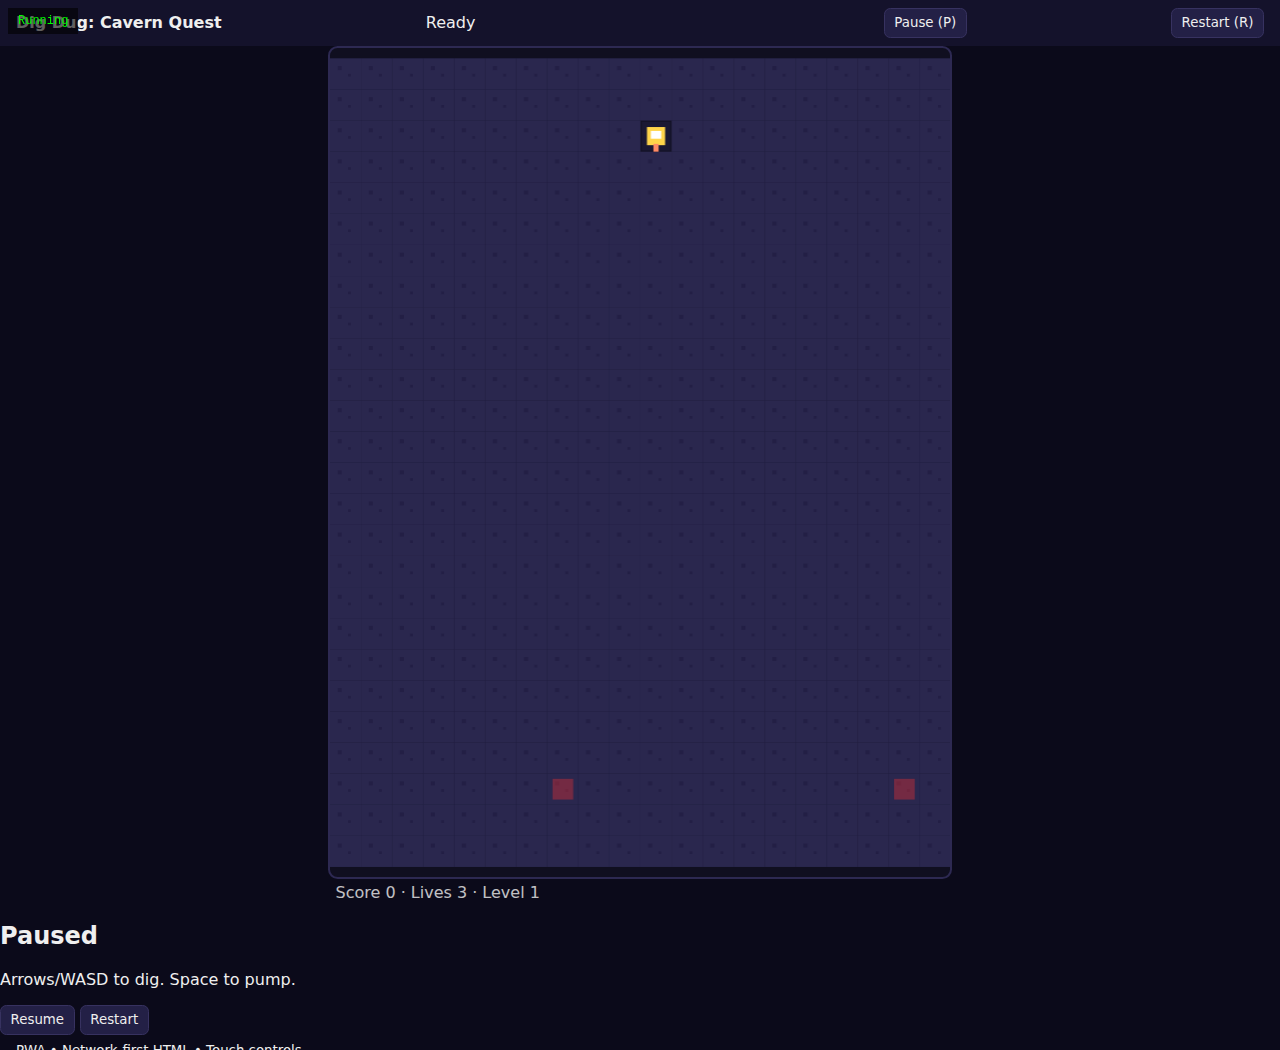
<file: index.html>
<!doctype html>
<html lang="en">
<head>
<meta charset="utf-8">
<meta name="viewport" content="width=device-width, initial-scale=1, viewport-fit=cover">
<link rel="manifest" href="./manifest.webmanifest">
<link rel="icon" href="./icons/icon-192.png">
<title>Dig Dug: Cavern Quest</title>
<link rel="stylesheet" href="./css/styles.css?v=3">
</head>
<body>
<header class="topbar">
  <strong>Dig Dug: Cavern Quest</strong>
  <span class="muted" id="status">Ready</span>
  <div class="spacer"></div>
  <button class="btn" id="btnPause">Pause (P)</button>
  <button class="btn" id="btnRestart">Restart (R)</button>
</header>
<main>
  <div class="stageWrap">
    <canvas id="stage" width="480" height="640" tabindex="0" aria-label="Game canvas"></canvas>
    <div class="hud" id="hud">Score 0 · Lives 3 · Level 1</div>
  </div>
  <div class="touchpad">
    <button class="tbtn" data-dir="left">◀</button>
    <div class="v">
      <button class="tbtn" data-dir="up">▲</button>
      <button class="tbtn" data-dir="down">▼</button>
    </div>
    <button class="tbtn" data-dir="right">▶</button>
    <button class="tbtn pump" id="btnPump">🪠</button>
  </div>
</main>
<div class="overlay" id="overlay">
  <div class="card">
    <h2 class="title" id="ovTitle">Paused</h2>
    <p id="ovMsg">Arrows/WASD to dig. Space to pump.</p>
    <div class="row">
      <button class="btn" id="ovResume">Resume</button>
      <button class="btn" id="ovRestart">Restart</button>
    </div>
  </div>
</div>
<footer class="bottombar"><small>PWA • Network-first HTML • Touch controls</small></footer>
<script defer type="module" src="./js/main.js?v=3"></script>
</body></html>
</file>
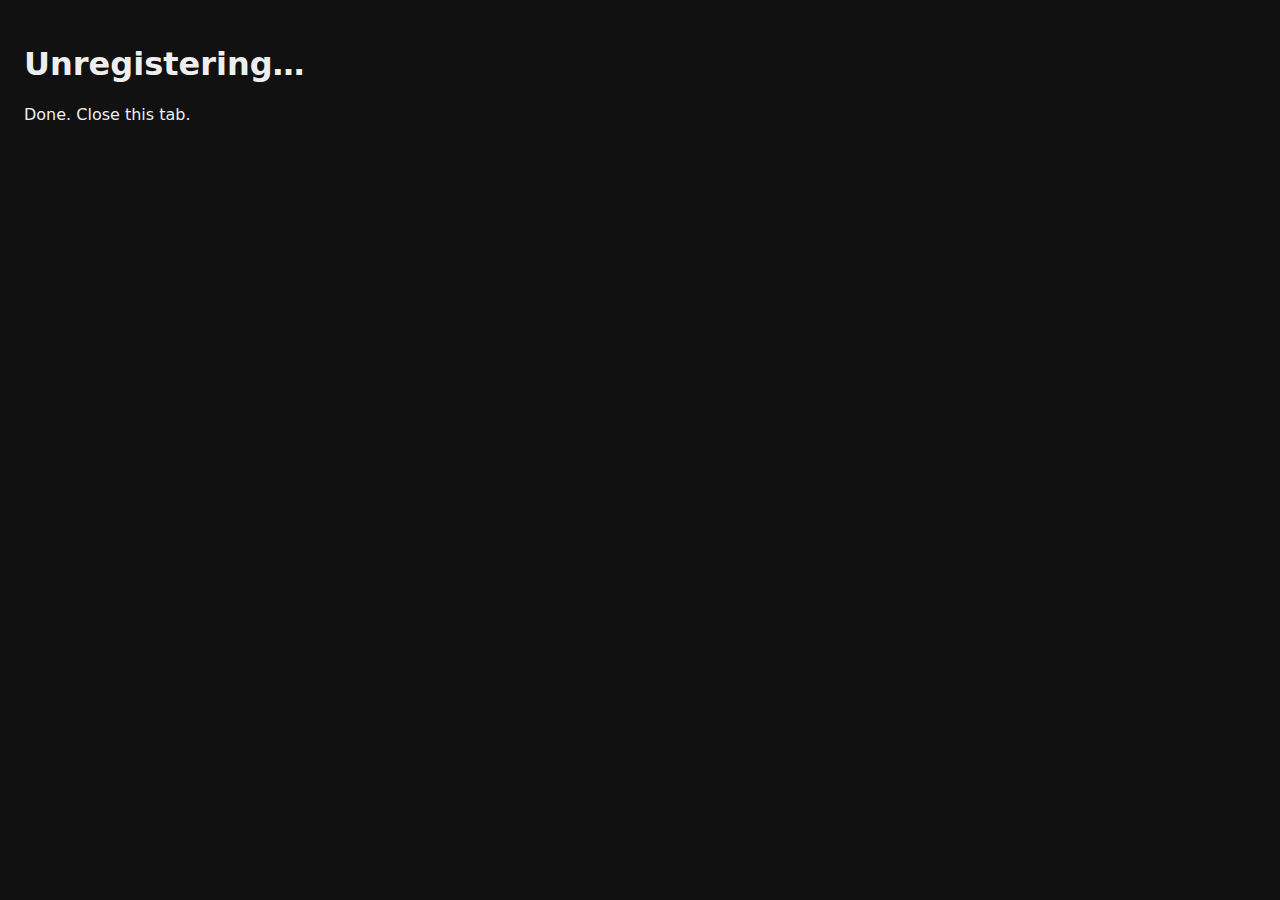
<file: unregister.html>
<!doctype html><meta charset="utf-8">
<title>Unregister SW</title>
<body style="font:16px system-ui;background:#111;color:#eee;padding:16px">
<h1>Unregistering…</h1>
<script>
(async () => {
  if ('serviceWorker' in navigator) for (const r of await navigator.serviceWorker.getRegistrations()) await r.unregister();
  if (window.caches) for (const k of await caches.keys()) await caches.delete(k);
  document.body.insertAdjacentHTML('beforeend','<p>Done. Close this tab.</p>');
})();
</script>
</body>
</file>
<file: css/styles.css>
:root { --bg:#0b0a1a; --fg:#efefef; --accent:#ffc400; }
*{box-sizing:border-box;font-family:system-ui,-apple-system,Segoe UI,Roboto,Arial}
html,body{margin:0;height:100%;background:var(--bg);color:var(--fg);}
header,footer{padding:.5rem 1rem;display:flex;align-items:center;gap:.5rem;flex-wrap:wrap}
header{justify-content:space-between;background:#14122b;position:sticky;top:0;z-index:2}
h1{font-size:1.1rem;margin:0}
.controls{display:flex;gap:.5rem;align-items:center;flex-wrap:wrap}
button,.filelabel{background:#232046;border:1px solid #373260;color:var(--fg);padding:.4rem .6rem;border-radius:.4rem;cursor:pointer}
button:active{transform:translateY(1px)}
.filelabel{display:inline-block}
#hud{margin-left:.5rem;opacity:.8;min-width:12ch}
main{display:grid;place-items:center;padding:0 1rem}
canvas{width:100%;height:auto;max-width:900px;aspect-ratio:3/4;background:#100f20;border:2px solid #2d2952;border-radius:.6rem;touch-action:none;outline:none}
.loader{position:relative;width:min(600px,90vw);height:18px;border:1px solid #373260;border-radius:6px;margin:1rem auto;background:#1a1833;overflow:hidden}
.loader #bar{height:100%;width:0%;background:#ffc400}
.loader #pct{position:absolute;inset:0;display:grid;place-items:center;font-size:.8rem}
.touchpad{position:sticky;bottom:0;background:#14122b;padding:.5rem;border-radius:.5rem;display:flex;gap:.5rem;align-items:center;justify-content:center;margin:.5rem 0}
.touchpad .v{display:flex;flex-direction:column;gap:.25rem}
.touchpad .pump{font-size:1.2rem}
@supports (padding:max(0px)){ .touchpad{padding-bottom:max(.5rem, env(safe-area-inset-bottom));} }
@media (hover:hover){ .touchpad{display:none} }
.lefty .touchpad{flex-direction:row-reverse}
dialog{border:1px solid #373260;border-radius:.6rem;background:#14122b;color:var(--fg);padding:1rem;max-width:min(560px,90vw)}
dialog h2{margin:.2rem 0 .6rem}
dialog h3{margin:.6rem 0 .2rem;font-size:1rem}
dialog section{margin-bottom:.6rem}
ol#scores{padding-left:1.2rem;max-height:160px;overflow:auto}
</file>
